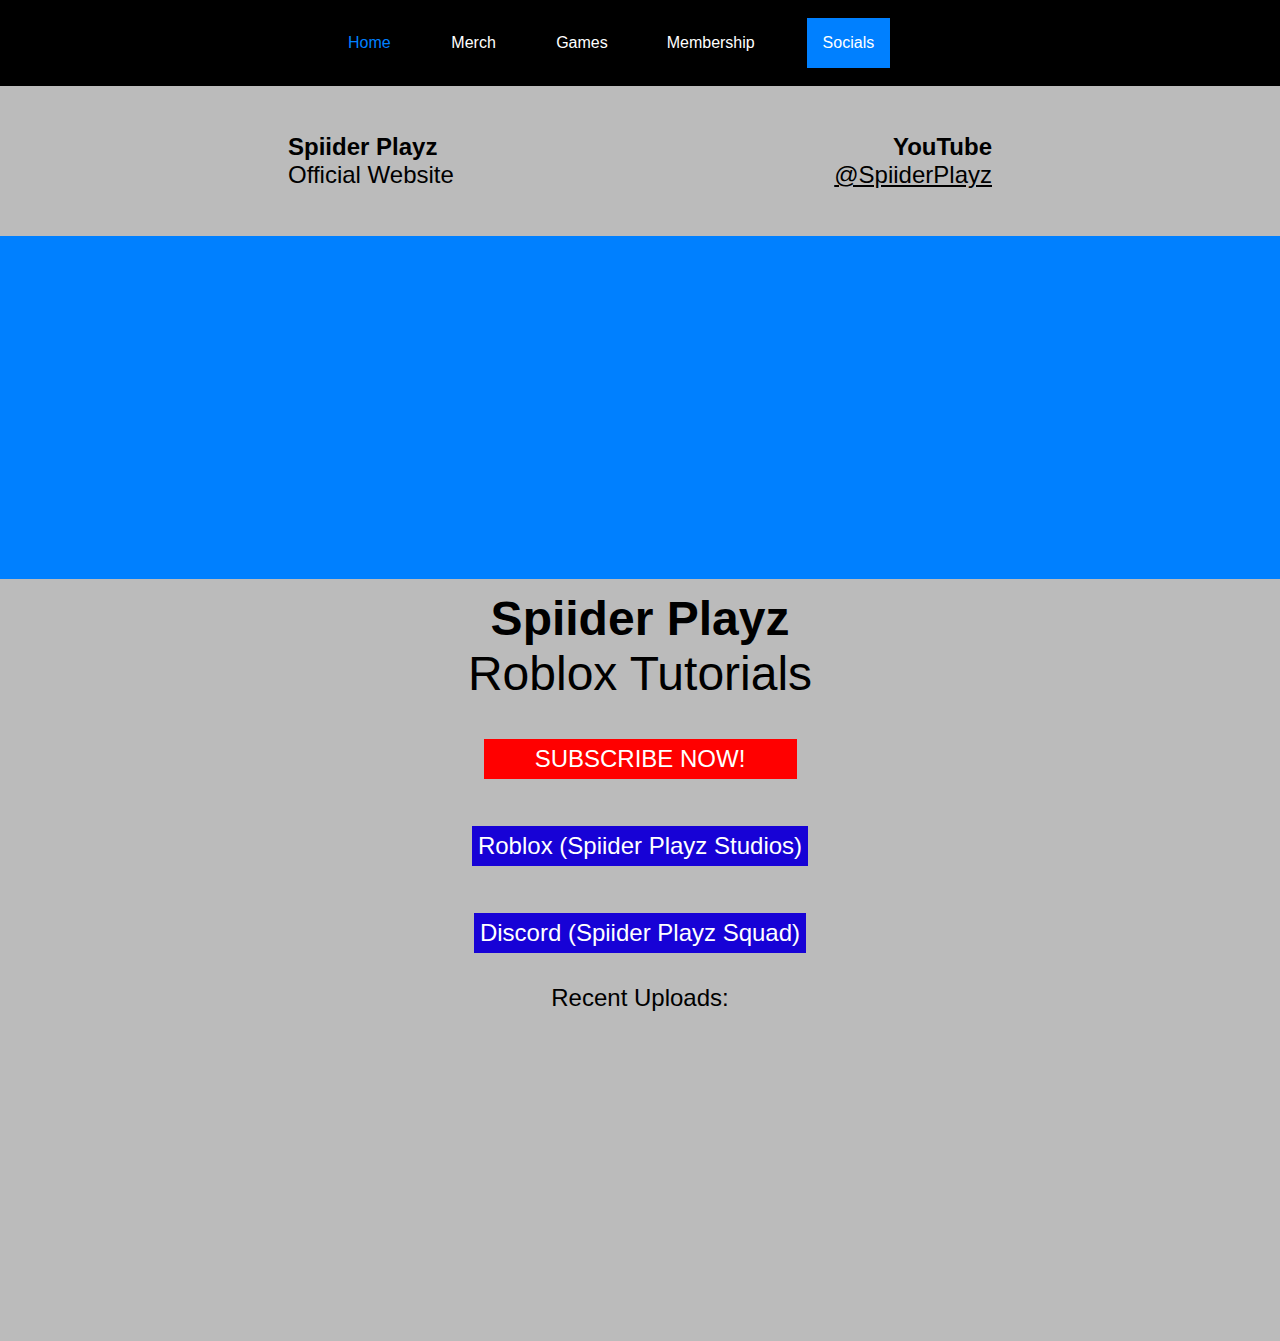
<file: index.html>
<!DOCTYPE html>
<html>
	<head>
		<link rel="stylesheet" href="/style.css"/>
		<meta http-equiv="Content-Type" content="text/html; charset-utf-8"/>
		<title>Spiider Playz</title>

		<script async src="https://pagead2.googlesyndication.com/pagead/js/adsbygoogle.js?client=ca-pub-7846870352302285"
     crossorigin="anonymous"></script>
	</head>
	<body>
		<table width="100%" height="60" border="0" cellspacing="5" cellpadding="5" bgcolor="#000000">
			<tr>
				<td align="left">
					<table width="600" height="60" align="center" border="0" cellspacing="5" cellpadding="3">
						<td width="300"><a href="/index.html" class="activeItem">Home</a></td>
						<td width="300"><a href="/merch.html" class="headerItem">Merch</a></td>
						<td width="300"><a href="/games.html" class="headerItem">Games</a></td>
						<td width="300"><a href="/membership.html" class="headerItem">Membership</a></td>
						<td width="300">
							<div class="dropdown">
								<button class="dropbtn">Socials</button>
								<div class="dropdown-content">
									<font face="Verndana, Geneva, sans-serif" color="black" size="5">
										<a href="https://bit.ly/sp-youtube69" target="_blank">YouTube (@SpiiderPlayz)</a>
										<a href="https://www.youtube.com/@spiiderspeedrunz" target="_blank">YouTube (@spiiderspeedrunz)</a>
										<a href="https://www.youtube.com/@SpiiderGD" target="_blank">YouTube (@SpiiderGD)</a>
										<a href="https://www.youtube.com/@historyballs02" target="_blank">YouTube (@historyballs02)</a>
										<a href="https://www.youtube.com/@SpiiderChess" target="_blank">YouTube (@SpiiderChess)</a>
										<a href="https://www.roblox.com/users/1003150276/profile" target="_blank">Roblox (@0SpiiderPlayz)</a>
										<a href="https://twitter.com/SpiiderLeakz" target="_blank">Twitter (@SpiiderLeakz)</a>
									</font>
								</div>
						  	</div>
						</td>
					</table>
				</td>
			</tr>
		</table>
		<table width="100%" height="150" border="0" cellspacing="5" cellpadding="5" bgcolor="#bbbbbb">
			<tr>
				<td align="center">
					<table width="708" border="0" cellspacing="1" cellpadding="1">
						<tr>
							<td width="338" align="left"><font face="Verndana, Geneva, sans-serif" color="black" size="5">
								<strong>Spiider Playz</strong><br/>Official Website</font>
							</td>
							<td width="291" align="right"><font face="Verndana, Geneva, sans-serif" color="black" size="5">
								<strong>YouTube</strong><br/><a href="https://bit.ly/sp-youtube69" target="_blank" class="link">@SpiiderPlayz</a></font>
							</td>
						</tr>
					</table>
				</td>
			</tr>
		</table>
		<table width="100%" height="150" border="0" cellspacing="5" cellpadding="5" bgcolor="#0080ff">
			<tr>
				<td align="center">
					<table width="600" border="0" cellspacing="1" cellpadding="1">
						<tr>
							<td align="center">
								<iframe width="560" height="315" src="https://www.youtube.com/embed/M5dGAE8MSOo?controls=0" title="YouTube video player" frameborder="0" allow="accelerometer; autoplay; clipboard-write; encrypted-media; gyroscope; picture-in-picture; web-share" allowfullscreen></iframe>
							</td>
						</tr>
					</table>
				</td>
			</tr>
		</table>
		<table width="100%" height="82" border="0" cellspacing="5" cellpadding="5" bgcolor="#bbbbbb">
			<tr>
				<td height="72" align="center" vallign="top">
					<table width="730" border="0" cellspacing="1" cellpadding="1">
						<tr>
							<td width="726" align="center"><font face="Verndana, Geneva, sans-serif" color="black" size="10">
								<strong>Spiider Playz</strong><br/>Roblox Tutorials<br/></font>
							</td>
						</tr>
					</table>
				</td>
			</tr>
		</table>
		<table width="100%" height="236" border="0" cellspacing="5" cellpadding="5" bgcolor="#bbbbbb">
			<tr>
				<td height="72" align="center" valign"top">
					<table width="313" border="0" cellspacing="3" cellpadding="3" bgcolor="#ff0000">
						<tr>
							<td width="300" align="center" nowrap="nowrap">
								<font color="white" size="5" face="Verdana, Geneva, sans-serif">
									<a href="https://bit.ly/sp-youtube69" target="_blank" class="subscribeButton">SUBSCRIBE NOW!</a><br/>
								</font>
							</td>
						</tr>
					</table>
				</td>
			</tr>
			<tr>
				<td height="72" align="center" valign"top">
					<table width="313" border="0" cellspacing="3" cellpadding="3" bgcolor="#1702d6">
						<tr>
							<td width="300" align="center" nowrap="nowrap">
								<font color="white" size="5" face="Verdana, Geneva, sans-serif">
									<a href="https://www.roblox.com/groups/4736738/Spiider-Playz-Studios" target="_blank" class="subscribeButton">Roblox (Spiider Playz Studios)</a><br/>
								</font>
							</td>
						</tr>
					</table>
				</td>
			</tr>
			<tr>
				<td height="72" align="center" valign"top">
					<table width="313" border="0" cellspacing="3" cellpadding="3" bgcolor="#1702d6">
						<tr>
							<td width="300" align="center" nowrap="nowrap">
								<font color="white" size="5" face="Verdana, Geneva, sans-serif">
									<a href="https://bit.ly/sp-discord37" target="_blank" class="subscribeButton">Discord (Spiider Playz Squad)</a><br/>
								</font>
							</td>
						</tr>
					</table>
				</td>
			</tr>
			<tr>
				<td height="72" align="center" valign="top">
					<font color="black" size="5" face="Verdana, Geneva, sans-serif">Recent Uploads:</font><br/>
					<iframe width="560" height="315" src="https://www.youtube.com/embed/videoseries?controls=0&amp;list=UULFndDfmg1CJpHgSwvUTvR6Yg" title="YouTube video player" frameborder="0" allow="accelerometer; autoplay; clipboard-write; encrypted-media; gyroscope; picture-in-picture; web-share" allowfullscreen></iframe>
				</td>
			</tr>
		</table>
	</body>
</html>
</file>
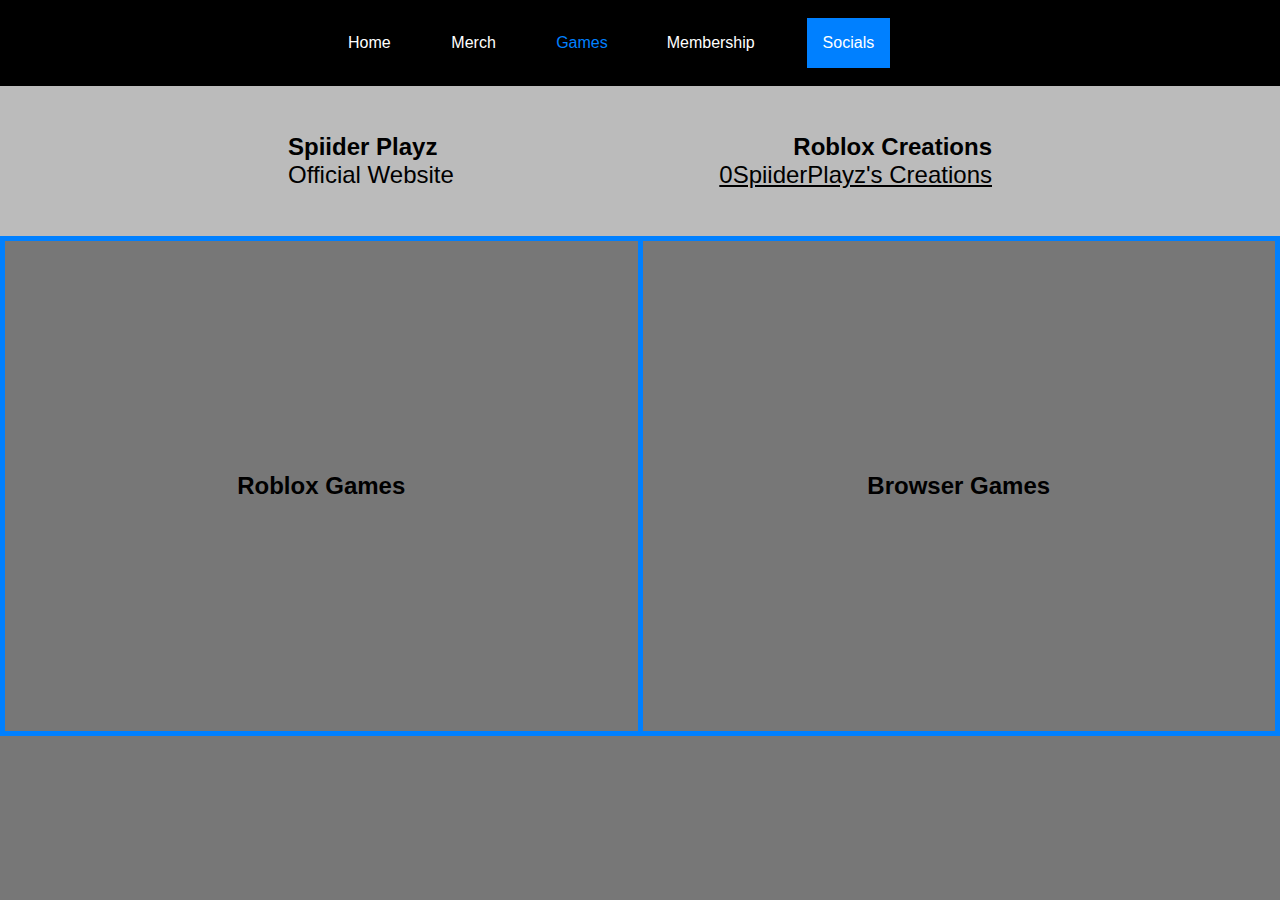
<file: games.html>
<!DOCTYPE html>
<html>
	<head>
		<link rel="stylesheet" href="/style.css"/>
		<meta http-equiv="Content-Type" content="text/html; charset-utf-8"/>
		<title>Spiider Playz</title>

		<script async src="https://pagead2.googlesyndication.com/pagead/js/adsbygoogle.js?client=ca-pub-7846870352302285"
     crossorigin="anonymous"></script>
	</head>
	<body>
		<table width="100%" height="60" border="0" cellspacing="5" cellpadding="5" bgcolor="#000000">
			<tr>
				<td align="left">
					<table width="600" height="60" align="center" border="0" cellspacing="5" cellpadding="3">
						<td width="300"><a href="/index.html" class="headerItem">Home</a></td>
						<td width="300"><a href="/merch.html" class="headerItem">Merch</a></td>
						<td width="300"><a href="/games.html" class="activeItem">Games</a></td>
						<td width="300"><a href="/membership.html" class="headerItem">Membership</a></td>
						<td width="300">
							<div class="dropdown">
								<button class="dropbtn">Socials</button>
								<div class="dropdown-content">
									<font face="Verndana, Geneva, sans-serif" color="black" size="5">
										<a href="https://bit.ly/sp-youtube69" target="_blank">YouTube (@SpiiderPlayz)</a>
										<a href="https://www.youtube.com/@spiiderspeedrunz" target="_blank">YouTube (@spiiderspeedrunz)</a>
										<a href="https://www.youtube.com/@SpiiderGD" target="_blank">YouTube (@SpiiderGD)</a>
										<a href="https://www.youtube.com/@historyballs02" target="_blank">YouTube (@historyballs02)</a>
										<a href="https://www.youtube.com/@SpiiderChess" target="_blank">YouTube (@SpiiderChess)</a>
										<a href="https://www.roblox.com/users/1003150276/profile" target="_blank">Roblox (@0SpiiderPlayz)</a>
										<a href="https://twitter.com/SpiiderLeakz" target="_blank">Twitter (@SpiiderLeakz)</a>
									</font>
								</div>
						  	</div>
						</td>
					</table>
				</td>
			</tr>
		</table>
		<table width="100%" height="150" border="0" cellspacing="5" cellpadding="5" bgcolor="#bbbbbb">
			<tr>
				<td align="center">
					<table width="708" border="0" cellspacing="1" cellpadding="1">
						<tr>
							<td width="338" align="left"><font face="Verndana, Geneva, sans-serif" color="black" size="5">
								<strong>Spiider Playz</strong><br/>Official Website</font>
							</td>
							<td width="291" align="right"><font face="Verndana, Geneva, sans-serif" color="black" size="5">
								<strong>Roblox Creations</strong><br/><a href="https://www.roblox.com/users/1003150276/profile#!/creations" target="_blank" class="link">0SpiiderPlayz's Creations</a></font>
							</td>
						</tr>
					</table>
				</td>
			</tr>
		</table>
		<table width="100%" height="500" border="0" cellspacing="5" cellpadding="5" bgcolor="#0080ff">
			<tr>
				<td align="center" bgcolor="#777777">
					<table width="600" border="0" cellspacing="1" cellpadding="1">
						<tr>
							<td align="center"><font face="Verndana, Geneva, sans-serif" color="black" size="5">
								<strong><a href="/games/roblox.html" class="gameButton">Roblox Games</a></strong><br/></font>
							</td>
						</tr>
					</table>
				</td>
				<td align="center" bgcolor="#777777">
					<table width="600" border="0" cellspacing="1" cellpadding="1">
						<tr>
							<td align="center"><font face="Verndana, Geneva, sans-serif" color="black" size="5">
								<strong><a href="/games/browser.html" class="gameButton">Browser Games</a></strong><br/></font>
							</td>
						</tr>
					</table>
				</td>
			</tr>
		</table>
	</body>
</html>
</file>
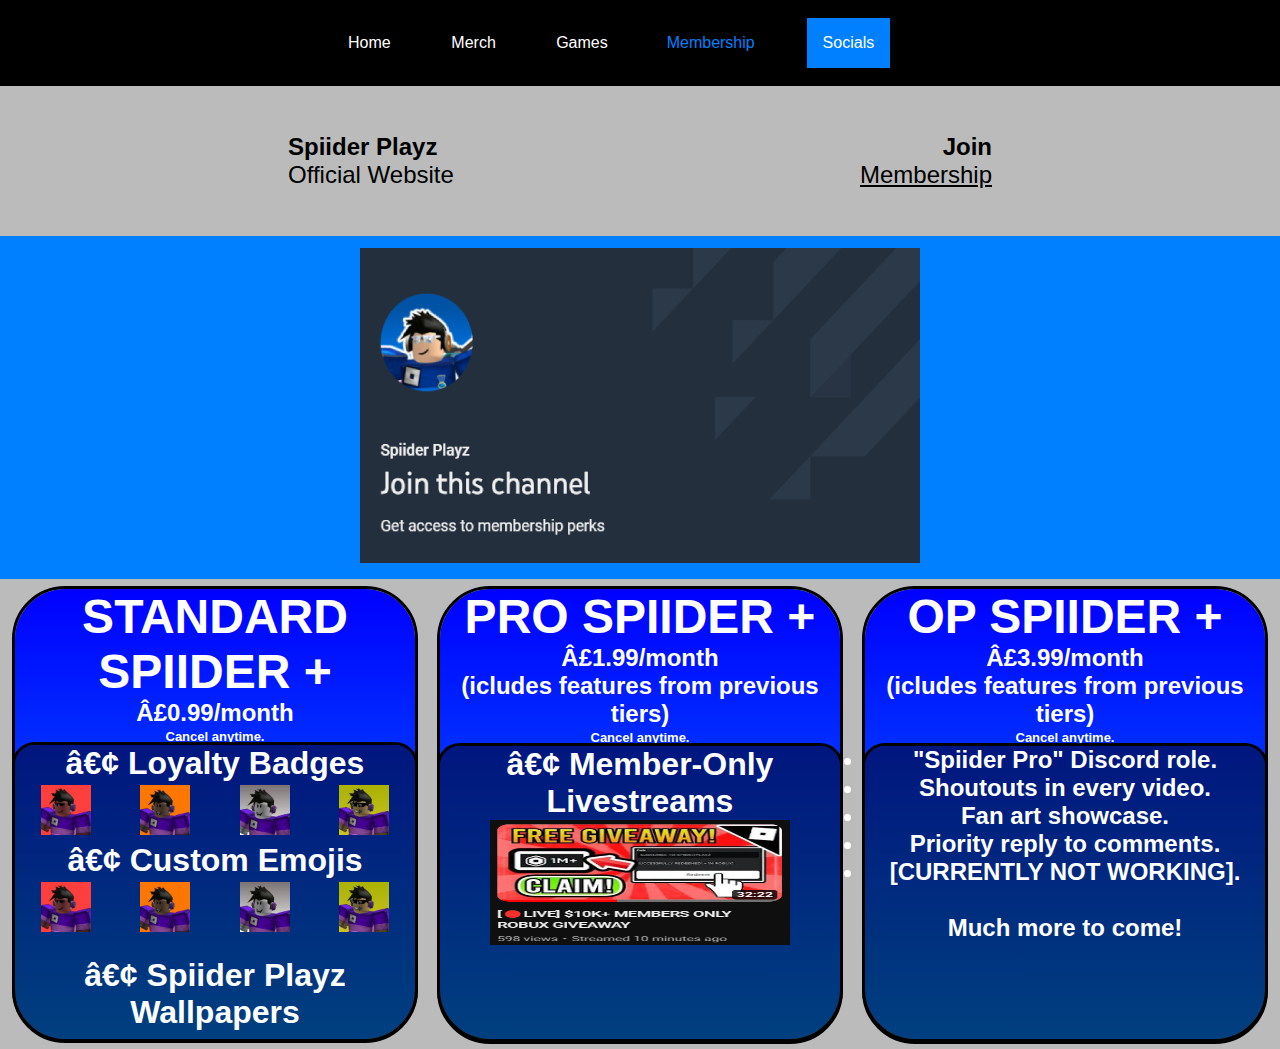
<file: membership.html>
<!DOCTYPE html>
<html>
	<head>
		<link rel="stylesheet" href="/style.css"/>
		<meta http-equiv="Content-Type" content="text/html; charset-utf-8"/>
		<title>Spiider Playz</title>

		<script async src="https://pagead2.googlesyndication.com/pagead/js/adsbygoogle.js?client=ca-pub-7846870352302285"
     crossorigin="anonymous"></script>
	</head>
	<body>
		<table width="100%" height="60" border="0" cellspacing="5" cellpadding="5" bgcolor="#000000">
			<tr>
				<td align="left">
					<table width="600" height="60" align="center" border="0" cellspacing="5" cellpadding="3">
						<td width="300"><a href="/index.html" class="headerItem">Home</a></td>
						<td width="300"><a href="/merch.html" class="headerItem">Merch</a></td>
						<td width="300"><a href="/games.html" class="headerItem">Games</a></td>
						<td width="300"><a href="/membership.html" class="activeItem">Membership</a></td>
						<td width="300">
							<div class="dropdown">
								<button class="dropbtn">Socials</button>
								<div class="dropdown-content">
									<font face="Verndana, Geneva, sans-serif" color="black" size="5">
										<a href="https://bit.ly/sp-youtube69" target="_blank">YouTube (@SpiiderPlayz)</a>
										<a href="https://www.youtube.com/@spiiderspeedrunz" target="_blank">YouTube (@spiiderspeedrunz)</a>
										<a href="https://www.youtube.com/@SpiiderGD" target="_blank">YouTube (@SpiiderGD)</a>
										<a href="https://www.youtube.com/@historyballs02" target="_blank">YouTube (@historyballs02)</a>
										<a href="https://www.youtube.com/@SpiiderChess" target="_blank">YouTube (@SpiiderChess)</a>
										<a href="https://www.roblox.com/users/1003150276/profile" target="_blank">Roblox (@0SpiiderPlayz)</a>
										<a href="https://twitter.com/SpiiderLeakz" target="_blank">Twitter (@SpiiderLeakz)</a>
									</font>
								</div>
						  	</div>
						</td>
					</table>
				</td>
			</tr>
		</table>
		<table width="100%" height="150" border="0" cellspacing="5" cellpadding="5" bgcolor="#bbbbbb">
			<tr>
				<td align="center">
					<table width="708" border="0" cellspacing="1" cellpadding="1">
						<tr>
							<td width="338" align="left"><font face="Verndana, Geneva, sans-serif" color="black" size="5">
								<strong>Spiider Playz</strong><br/>Official Website</font>
							</td>
							<td width="291" align="right"><font face="Verndana, Geneva, sans-serif" color="black" size="5">
								<strong>Join</strong><br/><a href="https://bit.ly/sp-memberships52" target="_blank" class="link">Membership</a></font>
							</td>
						</tr>
					</table>
				</td>
			</tr>
		</table>
		<table width="100%" height="150" border="0" cellspacing="5" cellpadding="5" bgcolor="#0080ff">
			<tr>
				<td align="center">
					<table width="600" border="0" cellspacing="1" cellpadding="1">
						<tr>
							<td align="center">
								<img src="/assets/Membership.png"/>
							</td>
						</tr>
					</table>
				</td>
			</tr>
		</table>
		<table width="100%" height="100" border="0" cellspacing="5" cellpadding="5" bgcolor="#bbbbbb">
			<tr width="100%">
				<td height="100%" align="center">
					<a href="https://bit.ly/sp-memberships52" target="_blank" class="joinLink">
						<div class="tierSelect">
							<font face="Verndana, Geneva, sans-serif" color="white" size="7"><strong>STANDARD SPIIDER +</strong></font>
							<br/>
							<font face="Verndana, Geneva, sans-serif" color="white" size="5"><strong>£0.99/month</strong></font>
							<br/>
							<font face="Verndana, Geneva, sans-serif" color="white" size="2"><strong>Cancel anytime.</strong></font>
							<br/>
							<div class="featureList">
								<font face="Verndana, Geneva, sans-serif" color="white" size="6">
									<strong>• Loyalty Badges</strong>
								</font>
								<br/>
								<table width="100%" height="20" align="center">
									<tr width="100%">
										<td height="100%" align="center">
											<img src="assets/1.jpg" width="50"/>
										</td>
										<td height="100%" align="center">
											<img src="assets/2.jpg" width="50"/>
										</td>
										<td height="100%" align="center">
											<img src="assets/3.jpg" width="50"/>
										</td>
										<td height="100%" align="center">
											<img src="assets/4.jpg" width="50"/>
										</td>
									</tr>
								</table>
								<font face="Verndana, Geneva, sans-serif" color="white" size="6">
									<strong>• Custom Emojis</strong>
								</font>
								<br/>
								<table width="100%" height="20" align="center">
									<tr width="100%">
										<td height="100%" align="center">
											<img src="assets/1.jpg" width="50"/>
										</td>
										<td height="100%" align="center">
											<img src="assets/2.jpg" width="50"/>
										</td>
										<td height="100%" align="center">
											<img src="assets/3.jpg" width="50"/>
										</td>
										<td height="100%" align="center">
											<img src="assets/4.jpg" width="50"/>
										</td>
									</tr>
								</table>
								<br/>
								<font face="Verndana, Geneva, sans-serif" color="white" size="6">
									<strong>• Spiider Playz Wallpapers</strong>
								</font>
							</div>
						</div>
					</a>
				</td>
				<td height="100%" align="center">
					<a href="https://bit.ly/sp-memberships52" target="_blank" class="joinLink">
						<div class="tierSelect">
							<font face="Verndana, Geneva, sans-serif" color="white" size="7"><strong>PRO SPIIDER +</strong></font>
							<br/>
							<font face="Verndana, Geneva, sans-serif" color="white" size="5"><strong>£1.99/month <br/> (icludes features from previous tiers)</strong></font>
							<br/>
							<font face="Verndana, Geneva, sans-serif" color="white" size="2"><strong>Cancel anytime.</strong></font>
							<br/>
							<div class="featureList">
								<font face="Verndana, Geneva, sans-serif" color="white" size="6">
									<strong>• Member-Only Livestreams</strong>
								</font>
								<br/>
								<img src="assets/10.jpg" width="300" height="125"/>
							</div>
						</div>
					</a>
				</td>
				<td height="100%" align="center">
					<a href="https://bit.ly/sp-memberships52" target="_blank" class="joinLink">
						<div class="tierSelect">
							<font face="Verndana, Geneva, sans-serif" color="white" size="7"><strong>OP SPIIDER +</strong></font>
							<br/>
							<font face="Verndana, Geneva, sans-serif" color="white" size="5"><strong>£3.99/month <br/> (icludes features from previous tiers)</strong></font>
							<br/>
							<font face="Verndana, Geneva, sans-serif" color="white" size="2"><strong>Cancel anytime.</strong></font>
							<div class="featureList">
								<font face="Verndana, Geneva, sans-serif" color="white" size="5">
									<strong>
										<li>"Spiider Pro" Discord role.</li>
										<li>Shoutouts in every video.</li>
										<li>Fan art showcase.</li>
										<li>Priority reply to comments.</li>
										<li>[CURRENTLY NOT WORKING].</li>
										<br/>
										Much more to come!
									</strong>
								</font>
							</div>
						</div>
					</a>
				</td>
			</tr>
		</table>
	</body>
</html>
</file>
<file: style.css>
html {
    size: 100%, 100%;
    margin: 0; 
}
body {
    size: 100%, 100%;
    margin: 0;
    background-color: #777777;
}
.headerItem {
    font-family: Arial, Helvetica, sans-serif;
    color: #ffffff;
    text-decoration: none;
}
.headerItem:hover {
    font-family: Arial, Helvetica, sans-serif;
    color: rgba(255, 255, 255, 0.5);
    text-decoration: none;
}
.activeItem {
    font-family: Arial, Helvetica, sans-serif;
    color: #0080ff;
    text-decoration: none;
}
.activeItem:hover {
    font-family: Arial, Helvetica, sans-serif;
    color: rgba(0, 128, 255, 0.5);
    text-decoration: none;
}
.link {
    font-family: Arial, Helvetica, sans-serif;
    color: #000000;
    text-decoration: underline;
}
.link:hover {
    font-family: Arial, Helvetica, sans-serif;
    color: rgb(0, 0, 0);
    text-decoration: none;
}
.subscribeButton {
    color: white;
    text-decoration: none;
}
.subscribeButton:hover {
    color: #ff0000;
    text-decoration: none;
}
.joinLink {
    color: white;
    text-decoration: none;
}
.gameButton {
    color: black;
    text-decoration: none;
}
.gameButton:hover {
    color: #777777;
    text-decoration: none;
}
.gameThumbnail {
    position: relative;
    text-align: center;
    color: white;
}
.textThumbnail {
    position: absolute;
    bottom: 8px;
    right: 16px;
    background-color: #bbbbbb;
    color: black;
    font-family: Arial, Helvetica, sans-serif;
}
.textThumbnailBrowser {
    position: absolute;
    bottom: 8px;
    right: 16px;
    background-color: #00ff00;
    color: black;
    font-family: Arial, Helvetica, sans-serif;
}
.tierSelect {
    align-self: center;
    transition: transform .2s;
    background-image: linear-gradient(#0000ff, #0080ff);
    width: 400px;
    height: 450px;
    border-radius: 50px;
    outline: #000000 solid 3px;
}
.tierSelect:hover {
    transform: scale(1.05);
}
.featureList {
    align-self: center;
    background-color: rgba(0, 0, 0, 0.5);
    width: 400px;
    height: 295px;
    border-top-left-radius: 20px;
    border-top-right-radius: 20px;
    border-bottom-left-radius: 50px;
    border-bottom-right-radius: 50px;
    outline: #000000 solid 3px;
}
.dropbtn {
    background-color: #0080ff;
    color: white;
    padding: 16px;
    font-size: 16px;
    border: none;
}
.dropdown {
    position: relative;
    display: inline-block;
}
.dropdown-content {
    display: none;
    position: absolute;
    background-color: #f1f1f1;
    min-width: 160px;
    box-shadow: 0px 8px 16px 0px rgba(0,0,0,0.2);
    z-index: 1;
}
.dropdown-content a {
    color: black;
    padding: 12px 16px;
    text-decoration: none;
    display: block;
}
.dropdown-content a:hover { background-color: #ddd; }
.dropdown:hover .dropdown-content { display: block; }
.dropdown:hover .dropbtn { background-color: #399cff; }
</file>
